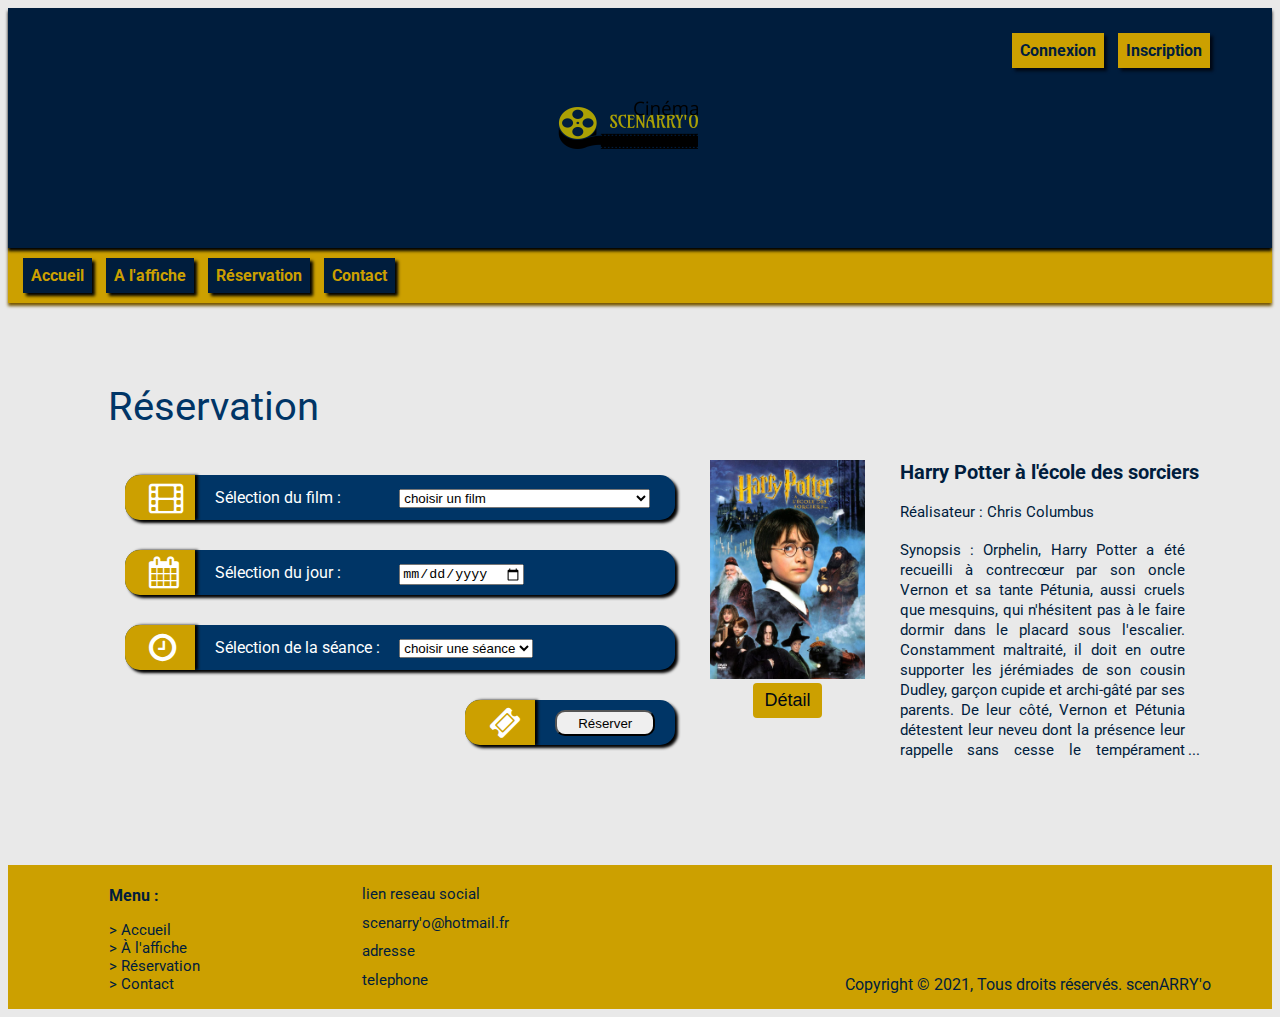
<file: html/booking.html>
<!DOCTYPE html>
<html>

<head>
    <meta charset='utf-8'>
    <title>Cinéma SCENARRY'O</title>
    <meta name='viewport' content='width=device-width, initial-scale=1'>
    <link rel='stylesheet' type='text/css' href='../css/main.css'>
    <link rel='stylesheet' type='text/css' href='../css/variables.css'>
    <link rel="preconnect" href="https://fonts.gstatic.com">
    <link href="https://fonts.googleapis.com/css2?family=Roboto&display=swap" rel="stylesheet">
    <link rel="stylesheet" href="https://cdnjs.cloudflare.com/ajax/libs/font-awesome/4.7.0/css/font-awesome.min.css">
</head>

<body class="app-font-global">

    <!-- ------------------------------------------------------------------------------------------------->
    <!-- --------------------------------------- header -------------------------------------------------->
    <!-- ------------------------------------------------------------------------------------------------->
    <header>
        <div class="app-header-left-empty"></div>
        <img src="../img/logo_black_gold.png" alt="logo" class="app-header-middle-logo" />
        <div class="app-header-right-connection">
            <a href="" class="app-connection-button">Connexion</a>
            <a href="" class="app-connection-button">Inscription</a>
        </div>
    </header>

    <nav class="app-menu-background">
        <a href="index.html">Accueil</a>
        <a href="in_showing.html">A l'affiche</a>
        <a href="booking.html">Réservation</a>
        <a href="contact.html">Contact</a>
    </nav>

    <!-- ------------------------------------------------------------------------------------------------->
    <!-- --------------------------------------- main ---------------------------------------------------->
    <!-- ------------------------------------------------------------------------------------------------->
    <main>
        
        <div class="app-title-booking">Réservation</div>

        <!-- flex box global -->
        <div class="app-flex-box-main">
            <!-- box left -->
            <div class="app-flex-box-main-box-left">
                <!-- flex box form -->
                <form class="app-flex-box-main-form">
                    <!-- box movie -->
                    <div class="app-logo-booking-box">
                        <div class="app-logo-booking"><i class="fa fa-film fa-2x"></i></div>
                        <div class="app-flex-box-main-box-left_text">Sélection du film : </div>
                        <div class="app-booking-select">
                            <select>
                                <option value="0">choisir un film</option>
                                <option value="1">Harry Potter à l'école des sorciers</option>
                                <option value="2">Harry Potter et le prisonnier d'Azkaban</option>
                            </select>
                        </div>
                    <!-- end box movie -->
                    </div>

                    <!-- box day -->
                    <div class="app-logo-booking-box">
                        <div class="app-logo-booking"><i class="fa fa-calendar fa-2x"></i></div>
                        <div class="app-flex-box-main-box-left_text">Sélection du jour : </div>
                        <div class="app-booking-select">
                            <input type="date" />
                        </div>
                    <!-- end box day -->
                    </div>

                    <!-- box movie show -->
                    <div class="app-logo-booking-box">
                        <div class="app-logo-booking"><i class="fa fa-clock-o fa-2x"></i></div>
                        <div class="app-flex-box-main-box-left_text">Sélection de la séance : </div>
                        <div class="app-booking-select">
                            <select>
                                <option value="0">choisir une séance</option>
                                <option value="0">10:00 - 12:00</option>
                                <option value="1">12:00 - 14:00</option>
                                <option value="2">14:00 - 16:00</option>
                                <option value="0">16:00 - 18:00</option>
                                <option value="1">18:00 - 20:00</option>
                                <option value="2">20:00 - 22:00</option>
                            </select>
                        </div>
                    <!-- end box movie show -->
                    </div>

                    <!-- box button -->
                    <div>
                        <!-- flex box button -->
                        <div class="app-flex-box-main-button">
                            <div class="app-logo-booking"><i class="fa fa-ticket fa-2x"></i></div>
                            <div class="app-booking-button-box">
                                <button type='submit' class="app-booking-button">Réserver</button>
                            </div>
                        <!-- end flex box button -->
                        </div>
                    <!-- end box button -->
                    </div>
                <!-- end flex box form -->
                </form>
            <!-- end box left -->
            </div>
            <!-- box middle -->
            <div class="app-flex-box-main-box-middle">
  
            <img src="../img/HP1_poster.jpg" class="app-image" title="image de profil" width="200px">
                    <button class="app-button-display-booking">
                        <span> Détail </span>   
                    </button>
            <!-- end box middle -->
            </div>

            <!-- box right -->
            <div class="app-flex-box-main-box-right">
                <!-- flex box right -->
                <div class="app-flex-box-main-box-right-infos">
                    <div class="app-box-right-title">Harry Potter à l'école des sorciers</div>
                    <div class="app-box-right-producer">Réalisateur : Chris Columbus</div>
                    <div class="app-box-right-synopsis">Synopsis : Orphelin, Harry Potter a été recueilli à contrecœur par son oncle Vernon et sa tante Pétunia, aussi cruels que mesquins, qui n'hésitent pas à le faire dormir dans le placard sous l'escalier. Constamment maltraité, il doit en outre supporter les jérémiades de son cousin Dudley, garçon cupide et archi-gâté par ses parents. De leur côté, Vernon et Pétunia détestent leur neveu dont la présence leur rappelle sans cesse le tempérament "imprévisible" des parents du garçon et leur mort mystérieuse.
                    À l'approche de ses 11 ans, Harry ne s'attend à rien de particulier – ni carte, ni cadeau, ni même un goûter d'anniversaire. Et pourtant, c'est à cette occasion qu'il découvre qu'il est le fils de deux puissants magiciens et qu'il possède lui aussi d'extraordinaires pouvoirs. Quand on lui propose d'intégrer Poudlard, la prestigieuse école de sorcellerie, il trouve enfin le foyer et la famille qui lui ont toujours manqué… et s'engage dans l'aventure de sa vie.</div>
                <!-- end flex box right -->
                </div>
            <!-- end box right -->
            </div>
        <!-- end flex box global -->
        </div>


    </main>
    <!-- ------------------------------------------------------------------------------------------------->
    <!-- -------------------------------------- footer --------------------------------------------------->
    <!-- ------------------------------------------------------------------------------------------------->
    <footer class='app-footer-global-flex'>

        <!-- Partie menu -->
        <div class='app-footer-left'>
            <ul>
                <!-- <a href="#En bref" title='En bref'></a> -->
                <p>Menu : </p>
                <a href="index.html" title='Accueil'>
                    <li> > Accueil</li>
                </a>
                <a href="in_showing.html" title='À l&#39affiche'>
                    <li> > À l'affiche</li>
                </a>
                <a href="booking.html" title='Réservation'>
                    <li> > Réservation</li>
                </a>
                <a href="contact.html" title='Contact'>
                    <li> > Contact</li>
                </a>
            </ul>
        </div>

        <!-- Partie infos perso -->
        <div class='app-footer-middle'>
            <ul class="app-perso-footer">
                <li>lien reseau social</li>
                <li>scenarry'o@hotmail.fr</li>
                <li>adresse</li>
                <li>telephone</li>
            </ul>
        </div>

        <!-- Partie copyright -->
        <div class='app-footer-right'> Copyright &copy; 2021, Tous droits réservés. scenARRY'o</div>

    </footer>

    <script src="../js/main.js"></script>

</body>

</html>
</file>
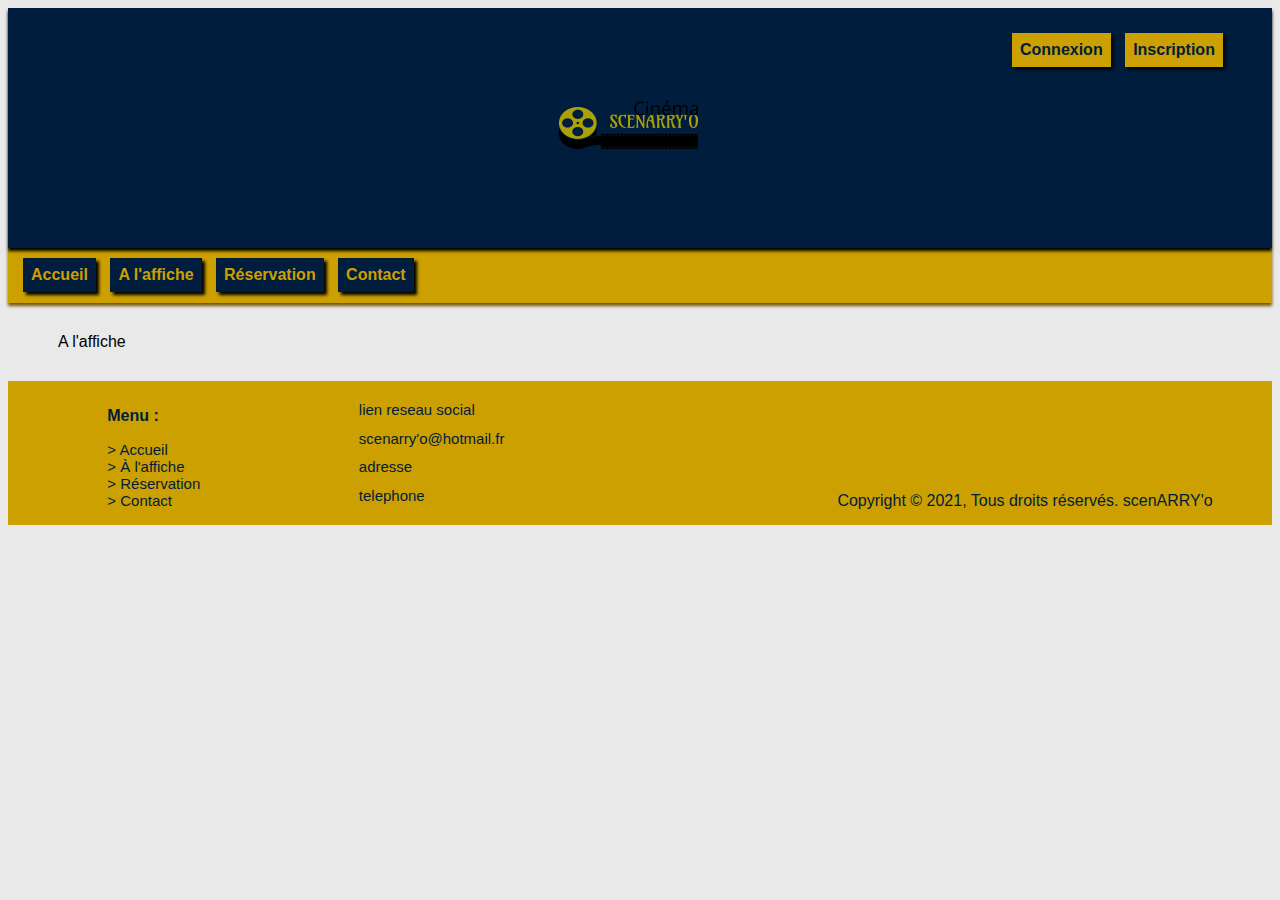
<file: html/in_showing.html>
<!DOCTYPE html>
<html>

<head>
    <meta charset='utf-8'>
    <title>Cinéma SCENARRY'O</title>
    <meta name='viewport' content='width=device-width, initial-scale=1'>
    <link rel='stylesheet' type='text/css' href='../css/main.css'>
    <link rel='stylesheet' type='text/css' href='../css/variables.css'>
</head>

<body class="app-font-global">

    <!-- ------------------------------------------------------------------------------------------------->
    <!-- --------------------------------------- header -------------------------------------------------->
    <!-- ------------------------------------------------------------------------------------------------->
    <header>
        <div class="app-header-left-empty"></div>
        <img src="../img/logo_black_gold.png" alt="logo" class="app-header-middle-logo" />
        <div class="app-header-right-connection">
            <a href="" class="app-connection-button">Connexion</a>
            <a href="" class="app-connection-button">Inscription</a>
        </div>
    </header>

    <nav class="app-menu-background">
        <a href="index.html">Accueil</a>
        <a href="in_showing.html">A l'affiche</a>
        <a href="booking.html">Réservation</a>
        <a href="contact.html">Contact</a>
    </nav>
    
    <!-- ------------------------------------------------------------------------------------------------->
    <!-- --------------------------------------- main ---------------------------------------------------->
    <!-- ------------------------------------------------------------------------------------------------->
    <main>

    <div>A l'affiche</div>

    </main>
    <!-- ------------------------------------------------------------------------------------------------->
    <!-- ---------------------------------------header --------------------------------------------------->
    <!-- ------------------------------------------------------------------------------------------------->
    <footer class='app-footer-global-flex'>

        <!-- Partie menu -->
        <div class='app-footer-left'>
            <ul>
                <!-- <a href="#En bref" title='En bref'></a> -->
                <p>Menu : </p>
                <a href="index.html" title='Accueil'>
                    <li> > Accueil</li>
                </a>
                <a href="in_showing.html" title='À l&#39affiche'>
                    <li> > À l'affiche</li>
                </a>
                <a href="booking.html" title='Réservation'>
                    <li> > Réservation</li>
                </a>
                <a href="contact.html" title='Contact'>
                    <li> > Contact</li>
                </a>
            </ul>
        </div>
        
        <!-- Partie infos perso -->
        <div class='app-footer-middle'>
            <ul class="app-perso-footer">
                <li>lien reseau social</li>
                <li>scenarry'o@hotmail.fr</li>
                <li>adresse</li>
                <li>telephone</li>
            </ul>
        </div>

        <!-- Partie copyright -->
        <div class='app-footer-right'> Copyright &copy; 2021, Tous droits réservés. scenARRY'o</div>

    </footer>

    <script src="../js/main.js"></script>

</body>
</html>
</file>
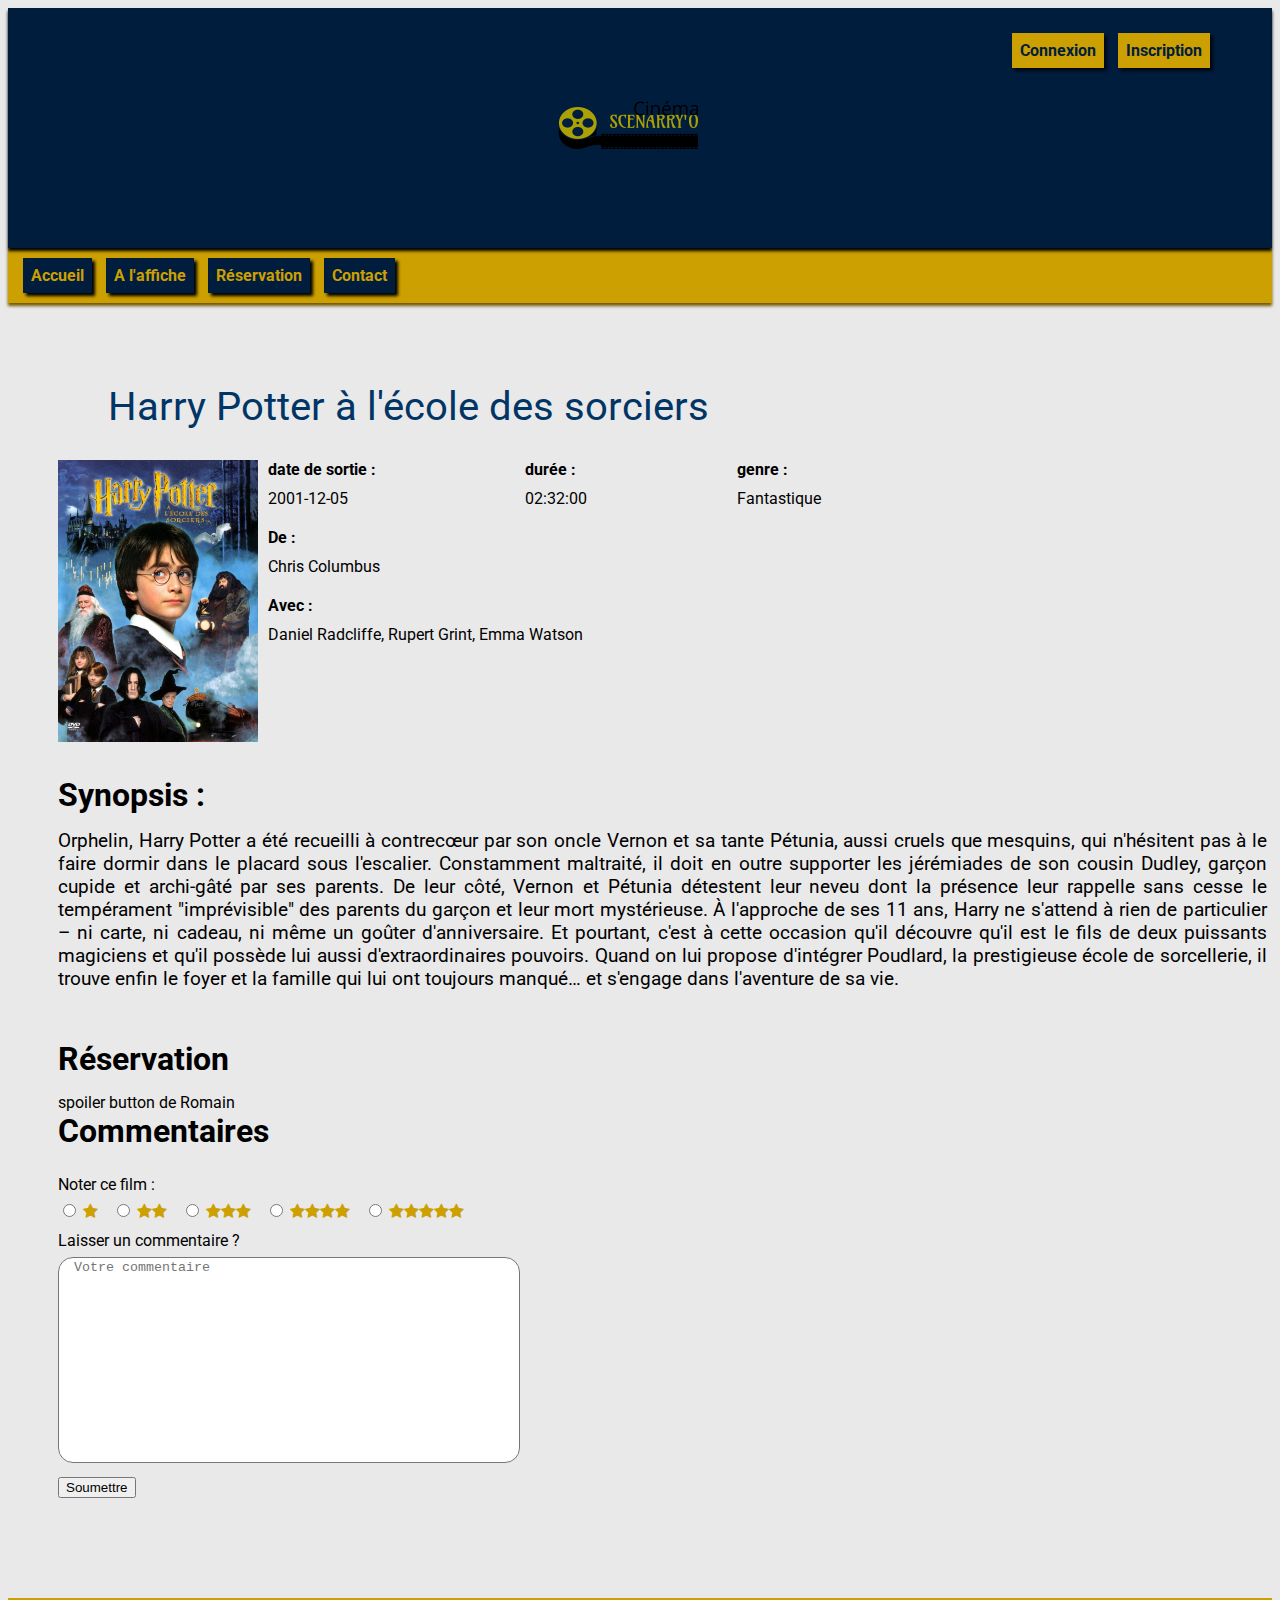
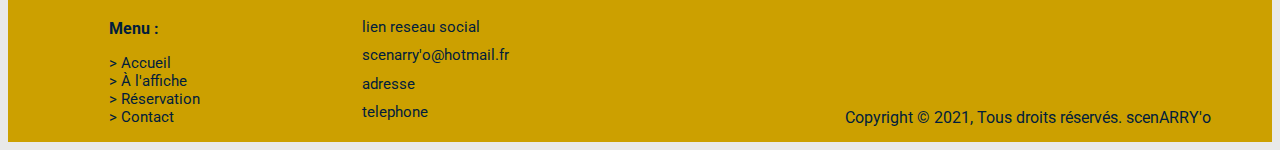
<file: html/movie_detail.html>
<!DOCTYPE html>
<html>

<head>
    <meta charset='utf-8'>
    <title>Cinéma SCENARRY'O</title>
    <meta name='viewport' content='width=device-width, initial-scale=1'>
    <link rel='stylesheet' type='text/css' href='../css/main.css'>
    <link rel='stylesheet' type='text/css' href='../css/variables.css'>
    <link rel="preconnect" href="https://fonts.gstatic.com">
    <link href="https://fonts.googleapis.com/css2?family=Roboto&display=swap" rel="stylesheet">
    <link rel="stylesheet" href="https://cdnjs.cloudflare.com/ajax/libs/font-awesome/4.7.0/css/font-awesome.min.css">
</head>

<body class="app-font-global">

    <!-- ------------------------------------------------------------------------------------------------->
    <!-- --------------------------------------- header -------------------------------------------------->
    <!-- ------------------------------------------------------------------------------------------------->
    <header>
        <div class="app-header-left-empty"></div>
        <img src="../img/logo_black_gold.png" alt="logo" class="app-header-middle-logo" />
        <div class="app-header-right-connection">
            <a href="" class="app-connection-button">Connexion</a>
            <a href="" class="app-connection-button">Inscription</a>
        </div>
    </header>

    <nav class="app-menu-background">
        <a href="index.html">Accueil</a>
        <a href="in_showing.html">A l'affiche</a>
        <a href="booking.html">Réservation</a>
        <a href="contact.html">Contact</a>
    </nav>
    
    <!-- ------------------------------------------------------------------------------------------------->
    <!-- --------------------------------------- main ---------------------------------------------------->
    <!-- ------------------------------------------------------------------------------------------------->
    <main>

        <div class="app-title-booking">Harry Potter à l'école des sorciers</div>

    <!-- flex box container main -->
    <div class="app-movie">
        <!-- content main image -->
        <div class="app-movie__image">
            <img src="../img/HP1_poster.jpg" class="app-image" title="image de profil" width="200px">
        <!-- end content main image -->
        </div>
        <!-- content main description -->
        <div class="app-movie__description">
            <!-- flex box container description -->
            <div class="app-description">
                <!-- content description top -->
                <div class="app-description__top">
                    <!-- flex box container top -->
                    <div class="app-top">
                        <!-- content top release -->
                        <div class="app-top__release">
                            <div class="app-release-title">date de sortie :</div>
                            <div class="app-release-input">2001-12-05</div>
                        </div>
                        <!-- content top duration -->
                        <div class="app-top__duration">
                            <div class="app-duration-title">durée :</div>
                            <div class="app-duration-input">02:32:00</div>
                        </div>
                        <!-- content top genre -->
                        <div class="app-top__genre">
                            <div class="app-genre-title">genre :</div>
                            <div class="app-genre-input">Fantastique</div>
                        </div>
                    <!-- end flex box container top -->
                    </div>
                <!-- end content description top -->
                </div>
                <!-- content description bottom -->
                <div class="app-description__bottom">
                    <div class="app-bottom__producer">
                        <div class="app-producer-title">De :</div>
                        <div class="app-producer-input">Chris Columbus</div>
                    </div>
                    <div class="app-bottom__actor">
                        <div class="app-actor-title">Avec :</div>
                        <div class="app-actor-input">Daniel Radcliffe, Rupert Grint, Emma Watson</div>
                    </div>
                <!-- end content description bottom -->
                </div>
            <!-- flex box container description -->
            </div>
        <!-- end content main description -->
        </div>
    <!-- end flex box container main -->
    </div>

    <div class="app-bottom__synopsis">
        <div class="app-synopsis-title">Synopsis :</div>
        <div class="app-synopsis-input">Orphelin, Harry Potter a été recueilli à contrecœur par son oncle Vernon et sa tante Pétunia, aussi cruels que mesquins, qui n'hésitent pas à le faire dormir dans le placard sous l'escalier. Constamment maltraité, il doit en outre supporter les jérémiades de son cousin Dudley, garçon cupide et archi-gâté par ses parents. De leur côté, Vernon et Pétunia détestent leur neveu dont la présence leur rappelle sans cesse le tempérament "imprévisible" des parents du garçon et leur mort mystérieuse.
        À l'approche de ses 11 ans, Harry ne s'attend à rien de particulier – ni carte, ni cadeau, ni même un goûter d'anniversaire. Et pourtant, c'est à cette occasion qu'il découvre qu'il est le fils de deux puissants magiciens et qu'il possède lui aussi d'extraordinaires pouvoirs. Quand on lui propose d'intégrer Poudlard, la prestigieuse école de sorcellerie, il trouve enfin le foyer et la famille qui lui ont toujours manqué… et s'engage dans l'aventure de sa vie.</div>
    </div>

    <!-- Partie booking -->
    <div class="app-synopsis-title">Réservation</div>
    <div>spoiler button de Romain</div>


    <!-- Partie commentaires -->
    <div class="app-synopsis-title">Commentaires</div>

    <form 
    id='loginFormComment' 
    name='loginFormComment' 
    class="app-commentaire-bloc" 
    onsubmit="return handleSubmitLoginFormComment()">
        <label for="notation" class="app-text-bloc">Noter ce film : </label>
        <div class="app-input">
            <input
            type="radio" 
            id="notation1" 
            name="notation" 
            value="1" />
            <i class="fa fa-star"><span class=""></span></i>
            <input 
            type="radio"  
            id="notation2"
            name="notation" 
            value="2" />
            <i class="fa fa-star"></i><i class="fa fa-star"><span class=""></span></i>
            <input 
            type="radio"  
            id="notation3"
            name="notation" 
            value="3" />
            <i class="fa fa-star"></i><i class="fa fa-star"></i><i class="fa fa-star"><span class=""></span></i>
            <input 
            type="radio"  
            id="notation4"
            name="notation" 
            value="4" />
            <i class="fa fa-star"></i><i class="fa fa-star"></i><i class="fa fa-star"></i><i
                class="fa fa-star"><span class=""></span></i>
            <input 
            type="radio"  
            id="notation5"
            name="notation" 
            value="5" />
            <i class="fa fa-star"></i><i class="fa fa-star"></i><i class="fa fa-star"></i><i
                class="fa fa-star"></i><i class="fa fa-star"><span class=""></span></i>
        </div>
        <label for="commentContent" class="app-text-bloc">Laisser un commentaire ?</label>
        <div class="app-input">
            <textarea 
            id="commentContent" 
            name="commentContent" 
            class='app-text-area' 
            cols="60" 
            rows="9" 
            placeholder="Votre commentaire"></textarea>
        </div>
        <button type='submit'>Soumettre</button><span class='app-submitted' id="submittedComment"></span>
    </form>


    </main>
    <!-- ------------------------------------------------------------------------------------------------->
    <!-- -------------------------------------- footer --------------------------------------------------->
    <!-- ------------------------------------------------------------------------------------------------->
    <footer class='app-footer-global-flex'>

        <!-- Partie menu -->
        <div class='app-footer-left'>
            <ul>
                <!-- <a href="#En bref" title='En bref'></a> -->
                <p>Menu : </p>
                <a href="index.html" title='Accueil'>
                    <li> > Accueil</li>
                </a>
                <a href="in_showing.html" title='À l&#39affiche'>
                    <li> > À l'affiche</li>
                </a>
                <a href="booking.html" title='Réservation'>
                    <li> > Réservation</li>
                </a>
                <a href="contact.html" title='Contact'>
                    <li> > Contact</li>
                </a>
            </ul>
        </div>
        
        <!-- Partie infos perso -->
        <div class='app-footer-middle'>
            <ul class="app-perso-footer">
                <li>lien reseau social</li>
                <li>scenarry'o@hotmail.fr</li>
                <li>adresse</li>
                <li>telephone</li>
            </ul>
        </div>

        <!-- Partie copyright -->
        <div class='app-footer-right'> Copyright &copy; 2021, Tous droits réservés. scenARRY'o</div>

    </footer>

    <script src="../js/main.js"></script>

</body>
</html>
</file>
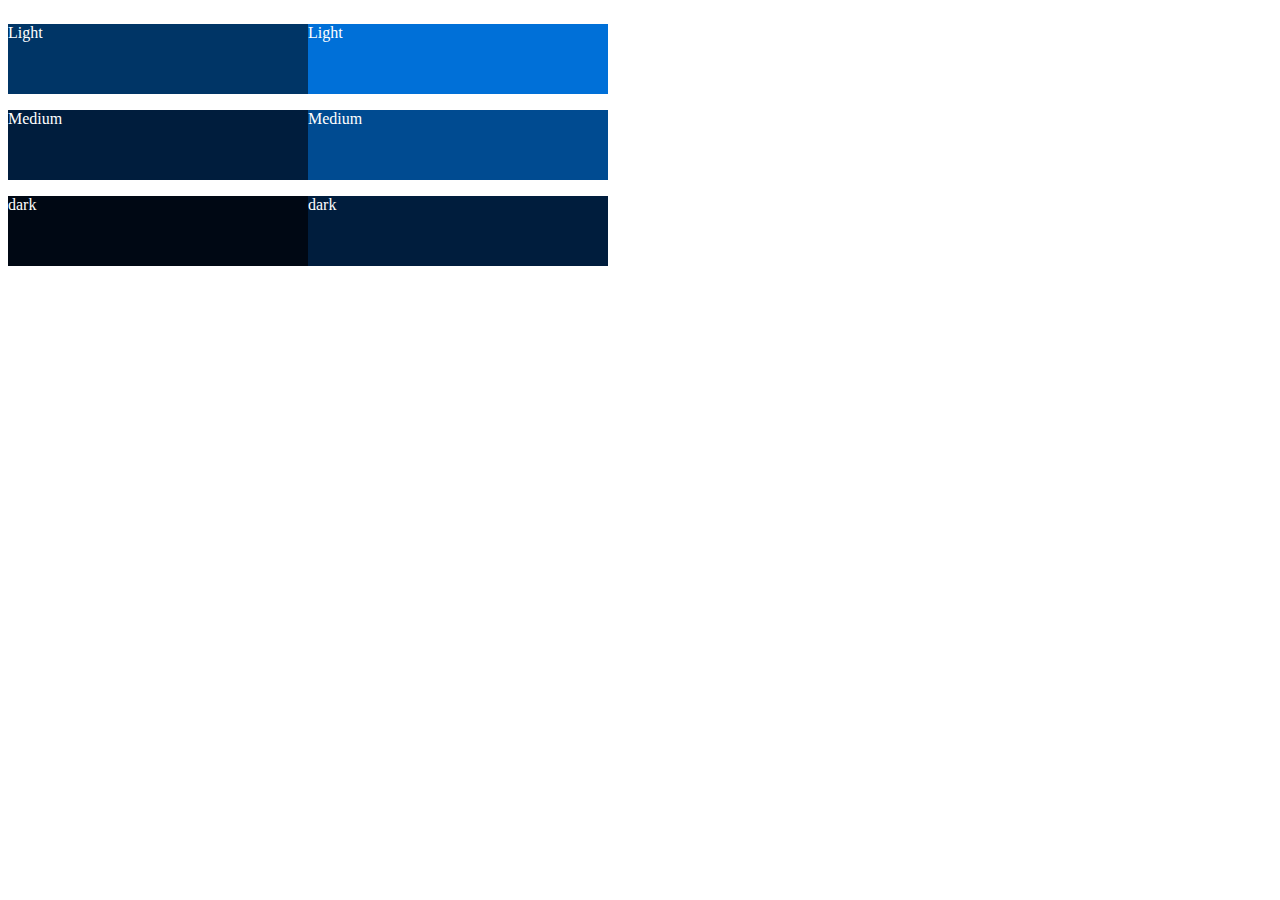
<file: html/test_couleur.html>
<!DOCTYPE html>
<html lang="fr">
<head>
    <meta charset="UTF-8">
    <meta http-equiv="X-UA-Compatible" content="IE=edge">
    <meta name="viewport" content="width=device-width, initial-scale=1.0">
    <link rel='stylesheet' type='text/css' href='../css/main.css'>
    <link rel='stylesheet' type='text/css' href='../css/variables.css'>
    <style>
        /*    exemple pour la visualisation des couleurs fichier test_couleur.html **/
            .flex-parent{
                display: flex;
                color: white;
            }

            .flex-child{
                width: 300px;
            }
            .main-color,.proposition-color{
                width: 100%;
                height: 70px;
            }
            .mlight{
                background-color: var(--light-main-color);
            }
            .mmedium{
                background-color: var(--medium-main-color);
            }
            .mdark{
                background-color: var(--dark-main-color);
            }
            .plight{
                background-color: var(--light-proposition-color);
            }
            .pmedium{
                background-color: var(--medium-proposition-color);
            }
            .pdark{
                background-color: var(--dark-proposition-color);
            }
    </style>
    <title>Document</title>
</head>
<body>
    <div class="flex-parent">
        <div class="flex-child">
            <div class="main-color mlight"><p>Light</p></div>
            <div class="main-color mmedium"><p>Medium</p></div>
            <div class="main-color mdark"><p>dark</p></div>

        </div>
        <div class="flex-child">
            <div class="proposition-color plight "><p>Light</p></div>
            <div class="proposition-color pmedium "><p>Medium</p></div>
            <div class="proposition-color pdark"><p>dark</p></div>
        </div>
    </div>
    
</body>
</html>
</file>
<file: css/main.css>
/* ------------------------------------------------------------------------------------------------
------------------------------------------- footer/header/global style ----------------------------
--------------------------------------------------------------------------------------------------- */

 /* -------------------------- header/global ----------------------------------- */
main{
    padding-left: 50px;
    padding-top: 30px;
    padding-bottom: 30px;
    padding-right: 5px;
}
h2{
    
    font-size: 40px;
    color: var(--medium-main-color);
}

h3{
    
    font-size: 25px;
    color: var(--light-main-color);
}
.app-form {
    

}

.app-form__item{
    background-color: var(--light-main-color);
    box-shadow: 3px 3px 3px black;
    color: white;
    width: 50%;
    border-radius: 15px;
    position: sticky;
    display: flex;
    flex-direction: row;
    flex-wrap: wrap;
    
}


.app-font-global {
    font-family: 'Roboto', sans-serif;    
    background-color: var(--background-color);
}

header {
    background-color: var(--medium-main-color);
    box-shadow: 0px 3px 3px black; 
    padding: 20px;
    display: flex;
    justify-content: space-between;
    align-items: flex-start;
    position: relative;
}

.app-header-left-empty {
    width: 250px;
    height: 100px;
}
/* .app-header-middle-logo {
} */
.app-header-right-connection {
    width: 250px;
}

.app-connection-button {
    background-color: var(--medium-secondary-color);
    color :var(--medium-main-color);
    padding: 8px;
    display: inline-block;
    margin-left: 10px;
    margin-top: 5px;
    font-weight: bold;
    box-shadow: 3px 3px 3px var(--dark-main-color);
    text-decoration: none;
    /* border-radius: 15px; */
}
.app-connection-button:hover {
    background-color: var(--light-secondary-color);
    box-shadow: 3px 3px 3px var(--dark-secondary-color);
    color :black;
}
.app-connection-button:active {
    transform: translateY(3px) translateX(3px);
    box-shadow: 0px 0px 0px var(--dark-secondary-color);
}

.app-menu-background {
    background-color: var(--medium-secondary-color);
    color :white;
    padding: 5px;
    height: 45px;
    box-shadow: 0px 3px 3px var(--dark-secondary-color);
}

.app-menu-background a {
    background-color: var(--medium-main-color);
    color :var(--medium-secondary-color);
    padding: 8px;
    display: inline-block;
    margin-left: 10px;
    margin-top: 5px;
    font-weight: bold;
    box-shadow: 3px 3px 3px black;
    text-decoration: none;
}

.app-menu-background a:hover {
    background-color: var(--light-main-color);
    box-shadow: 3px 3px 3px var(--medium-main-color);
    transition: 0.25s background-color 0.25s box-shadow;
}

.app-menu-background a:active{
    transform: translateY(3px) translateX(3px);
    box-shadow: 0px 0px var(--dark-secondary-color);
} 

 /* -------------------------- footer ----------------------------------- */

 .app-footer-global-flex {
    background-color: var(--medium-secondary-color);
    color: var(--medium-main-color);
    display: flex;
    flex-direction: row;
    justify-content: space-around;
    align-items:flex-end;
    align-content: flex-start;
}

.app-footer-left {
    font-weight: bold;
}

.app-footer-left a {
    font-weight: normal;
    text-decoration: none;
    list-style-type: none;
    color: var(--medium-main-color);
    font-size: 15px;
}

.app-footer-middle {
    width: 400px;
}

.app-footer-right {
    padding-bottom: 15px;
}

.app-perso-footer {
    list-style-type: none;
    font-size: 15px;
    line-height: 1.9;
}


/* ------------------------------------------------------------------------------------------------
------------------------------------------- Main page ---------------------------------------------
--------------------------------------------------------------------------------------------------- */









/**************************** Début Style Partie A l'affiche  ***********************************/
.app-main{
    display: flex;
    flex-direction: row;
    flex-wrap: nowrap;
    justify-content: space-around;
}
.app-right-side{
    width: 20%;
}
.app-left-side{
    width: 70%;
}

.app-main__posters{
    display: flex;
    flex-wrap: wrap;
    justify-content: space-around;   
}
.app-card{
    
    padding:10px; /*A voir après */
    margin-bottom: 5%;
    box-shadow: 0 4px 8px 0 rgba(0, 0, 0, 0.2);
    max-width: 300px;
    text-align: center;
    
}
.app-card--dark{
    background-color: var(--background-color);
}
.app-card__image img{
    width: 100%;
}

.app-card__title a{
    color: var(--medium-secondary-color);
    font-size: 22px;
}
.app-card__btn{
  border: none;
  outline: 0;
  padding: 12px;
  color: var(--light-secondary-color);
  background-color: var(--light-main-color);
  text-align: center;
  cursor: pointer;
  width: 100%;
  font-size: 18px;
}
.app-card__btn--color{
    background-color: var(--light-secondary-color);
    color: var(--light-main-color);
}

.app-card__btn:hover{
    opacity: 0.7;
}

.app-card--appear-many{
    width: 30%;
}
.app-card--appear-once{
    width: 55%;
}





/**************************** Fin Style Partie A l'affiche  ***********************************/



/* ------------------------------------------------------------------------------------------------
------------------------------------------- In showing page ---------------------------------------
--------------------------------------------------------------------------------------------------- */






/* ------------------------------------------------------------------------------------------------
------------------------------------------- booking page ------------------------------------------
--------------------------------------------------------------------------------------------------- */

.app-title-booking {
    padding-left: 50px;
    padding-top: 50px;
    font-size: 40px;
    color: var(--light-main-color);
}

.app-flex-box-main {
    display: flex;
    flex-direction: row;
    justify-content: space-around;
    margin: 30px 50px 50px 50px;
    
}

.app-flex-box-main-box-left {
    width: 550px;
}

.app-flex-box-main-form {
    display: flex;
    flex-direction: column;
    height: 300px;
    justify-content: space-around;
    align-items: flex-end;
}

.app-flex-box-main-box-left_text {
    display: inline-block;
    padding-top: 13px;
    width: 180px;

}
.app-booking-select {
    display: inline-block;
}

.app-flex-box-main-button {
    width: 550px;
    display: flex;
    flex-direction: row;
    justify-content:space-between;
    background-color: var(--light-main-color);
    box-shadow: 3px 3px 3px black;
    color: white;
    width: 210px;
    border-radius: 15px;
    position: sticky;
    height: 45px;
    margin-top: 0px;
}

.app-booking-button {
    width: 100px;
    height: 26px;
    border-radius: 10px;
}

.fa-film {
    margin-left: 20px;
    padding: 0px 30px 0px 4px;
    color: var(--dark-grey-color);
    float:left;
}
.fa-calendar {
    margin-left: 20px;
    padding: 0px 30px 0px 4px;
    color: var(--dark-grey-color);
    float:left;
}
.fa-clock-o {
    margin-left: 20px;
    padding: 0px 30px 0px 4px;
    color: var(--dark-grey-color);
    float:left;
}
.fa-ticket {
    margin-left: 20px;
    padding: 0px 30px 0px 4px;
    color: var(--dark-grey-color);
    float:left;
}

.app-logo-booking-box {
    background-color: var(--light-main-color);
    box-shadow: 3px 3px 3px black;
    color: white;
    width: 550px;
    border-radius: 15px;
    position: sticky;
    height: 45px;
    margin-top: 0px;
}

 .app-logo-booking {
    display: block;
    float: left;
    width: 70px;
    height: 38px;
    border-top-left-radius: 15px;
    border-bottom-left-radius: 15px;
    background-color:  var(--medium-secondary-color);  
    margin-right: 20px; 
    padding-top: 7px;
    box-shadow: 3px 0px 3px black;
} 

.app-flex-box-main-box-middle {
    width: 14%;
    height: 325px;
    text-align: center;
}


.app-button-display-booking {
    border-radius: 4px;
    background-color :var(--medium-secondary-color);
    border: none;
    color: var(--dark-main-color);
    text-align: center;
    font-size: 18px;
    padding: 7px;
    width: 45%;
    
    transition: all 0.5s;
    cursor: pointer;
 }
.app-button-display-booking span {
    cursor: pointer;
    display: inline-block;
    position: relative;
    transition: 0.5s;
  }
.app-button-display-booking span:after {
    content: '\00bb';
    position: absolute;
    opacity: 0;
    top: 0;
    right: -20px;
    transition: 0.5s;
  }
.app-button-display-booking:hover span {
    padding-right: 25px;
  }
.app-button-display-booking:hover span:after {
    opacity: 1;
    right: 0;
  }



.app-booking-button-box {
margin-right: 50px;
margin-top: 10px;
}

.app-flex-box-main-box-right {
    /* background-color: rgba(0, 153, 255, 0.473); */
    width: 300px;
}

.app-flex-box-main-box-right-infos {
    display: flex;
    flex-direction: column;
    justify-content: space-between;
    align-items:flex-start;
    align-content: flex-start;
    height: 300px;
}

.app-box-right-title {
    font-size: 20px;
    color: var(--medium-main-color);
    font-weight: bold;
}

.app-box-right-producer {
    font-size: 15px;
    color: var(--medium-main-color);

}

.app-box-right-synopsis {
    font-size: 15px;
    color: var(--medium-main-color);
    text-align: justify;
    overflow: hidden;
    position: relative; 
    line-height: 20px;
    height: 220px; 
    text-align: justify;  
    padding-right: 15px;
  }

  .app-box-right-synopsis:before {
    content: '...';
    position: absolute;
    right: 0px;
    bottom: 0px;
  }

/* ------------------------------------------------------------------------------------------------
------------------------------------------- movie page --------------------------------------------
--------------------------------------------------------------------------------------------------- */

.app-movie {
    /* background-color: rgba(0, 255, 115, 0.562); */
    display: flex;
    flex-direction: row;
    flex-wrap: nowrap;
    justify-content:flex-start;
    align-content: flex-start; 
    width: 1000px;
    margin-top: 30px;
    margin-bottom: 30px;

}

.app-movie__image {
/* background-color: blue; */
width: 20%;
}

.app-image {
    width: 100%;
}

.app-movie__description {
    
}
.app-description {
    /* background-color: rgba(255, 0, 255, 0.562); */
    display: flex;
    flex-direction: column;
    flex-wrap: nowrap;
    justify-content: space-between;
    align-content: flex-start; 
    margin-left: 10px;
    width: 170%;
}
.app-description__top {
    
}
.app-top {
    /* background-color: rgba(229, 255, 0, 0.562); */
    display: flex;
    flex-direction: row;
    flex-wrap: nowrap;
    justify-content: space-between;
    align-content: flex-start; 
    padding-bottom: 20px;
}
.app-top__release {
    
}
.app-release-title {
    padding-bottom: 10px;
    font-weight: bold;
}
.app-release-input {
    
}
.app-top__duration {
    
}
.app-duration-title {
    padding-bottom: 10px;
    font-weight: bold;
}
.app-duration-input {
    
}
.app-top__genre {
    
}
.app-genre-title {
    padding-bottom: 10px;
    font-weight: bold;
}
.app-genre-input {
    
}
.app-description__bottom {
    
}
.app-bottom__producer {
    padding-bottom: 20px;

}
.app-producer-title {
    padding-bottom: 10px;
    font-weight: bold;
}
.app-producer-input {
    
}
.app-bottom__actor {
    
}
.app-actor-title {
    padding-bottom: 10px;
    font-weight: bold;
}
.app-actor-input {
    
}
.app-bottom__synopsis {
    padding-bottom: 50px;
}
.app-synopsis-title {
    padding-bottom: 15px;
    font-weight: bold;
    font-size: 2em;
}
.app-synopsis-input {
    font-size: 1.2em;
    text-align: justify;
}

 /* -------------------------- commentaires / contact ------------------- */

 .fa-star {
    color: var(--medium-secondary-color);
 }
.fa-star>span {
    margin-left: 10px;
}

 .app-text-area {
    resize: none;
    border-radius: 15px;
    width: 430px;
    height: 200px;
    padding-left: 15px;
    padding-right: 15px;
    background-color: 5px 5px black;
}

.app-commentaire-bloc {
    margin: 0px 50px 50px 0px;
    padding-top: 10px;
    background-color: var(--medium-grey-color);
    border-radius: 15px;
    box-shadow: 5px 5px var(--dark-grey-color);
    width: 500px;
    height: auto;
    padding-bottom: 20px;
    color: black;
}

.app-text-bloc {
margin: 0px;
padding-top: 15px;
padding-bottom: 10px;
}

.app-input {
    padding-top: 7px;
    padding-bottom: 10px;
}

.app-submitted {
    margin-left: 20px;
}




/* ------------------------------------------------------------------------------------------------
------------------------------------------- contact page ------------------------------------------
--------------------------------------------------------------------------------------------------- */


/**************************** Début Style Partie GPS  ***********************************/
.app-map--padding{
    
}
.app-map__item--size{
    height:400px;
    
    max-width: 100%;
    
}
/**************************** Fin Style Partie GPS  ***********************************/

.app-form {
    

}

.app-form__item{
    background-color: var(--light-main-color);
    box-shadow: 3px 3px 3px black;
    color: white;
    width: 50%;
    border-radius: 15px;
    position: sticky;
    display: flex;
    flex-direction: row;
    flex-wrap: wrap;
    
}

.app-form-contact{
    max-width: 60%; 
    min-width: 60%;  
    display: flex;
    flex-direction: column;
    align-items: center;
    
    
}
.app-form-contact__item{
    margin-bottom: 20px;
    padding: 15px;
    display: flex;
    flex-wrap: wrap;
    justify-content: space-between;
    
}
.app-form-contact__item--button{
    border: none;
    color: var(--background-color);
    font-size: 1.2em;
    background-color: var(--light-main-color);
    width: auto;
    align-self: flex-end;
}

.app-form-label{
    font-size: 1.1em;
}
.app-form-input{
    height: 1.7em;
    width: inherit;
}
</file>
<file: css/variables.css>
:root {
    --background-color: #e9e9e9;

    --light-main-color: #003566;
    --medium-main-color: #001D3D;
    --dark-main-color: #000814;


    --light-secondary-color: #F5CC00;
    --medium-secondary-color: #CCA000;
    --dark-secondary-color: #755600;


    
    --light-proposition-color: #0070d8;
    --medium-proposition-color: #004b91;
    --dark-proposition-color: #001D3D;


}
</file>
